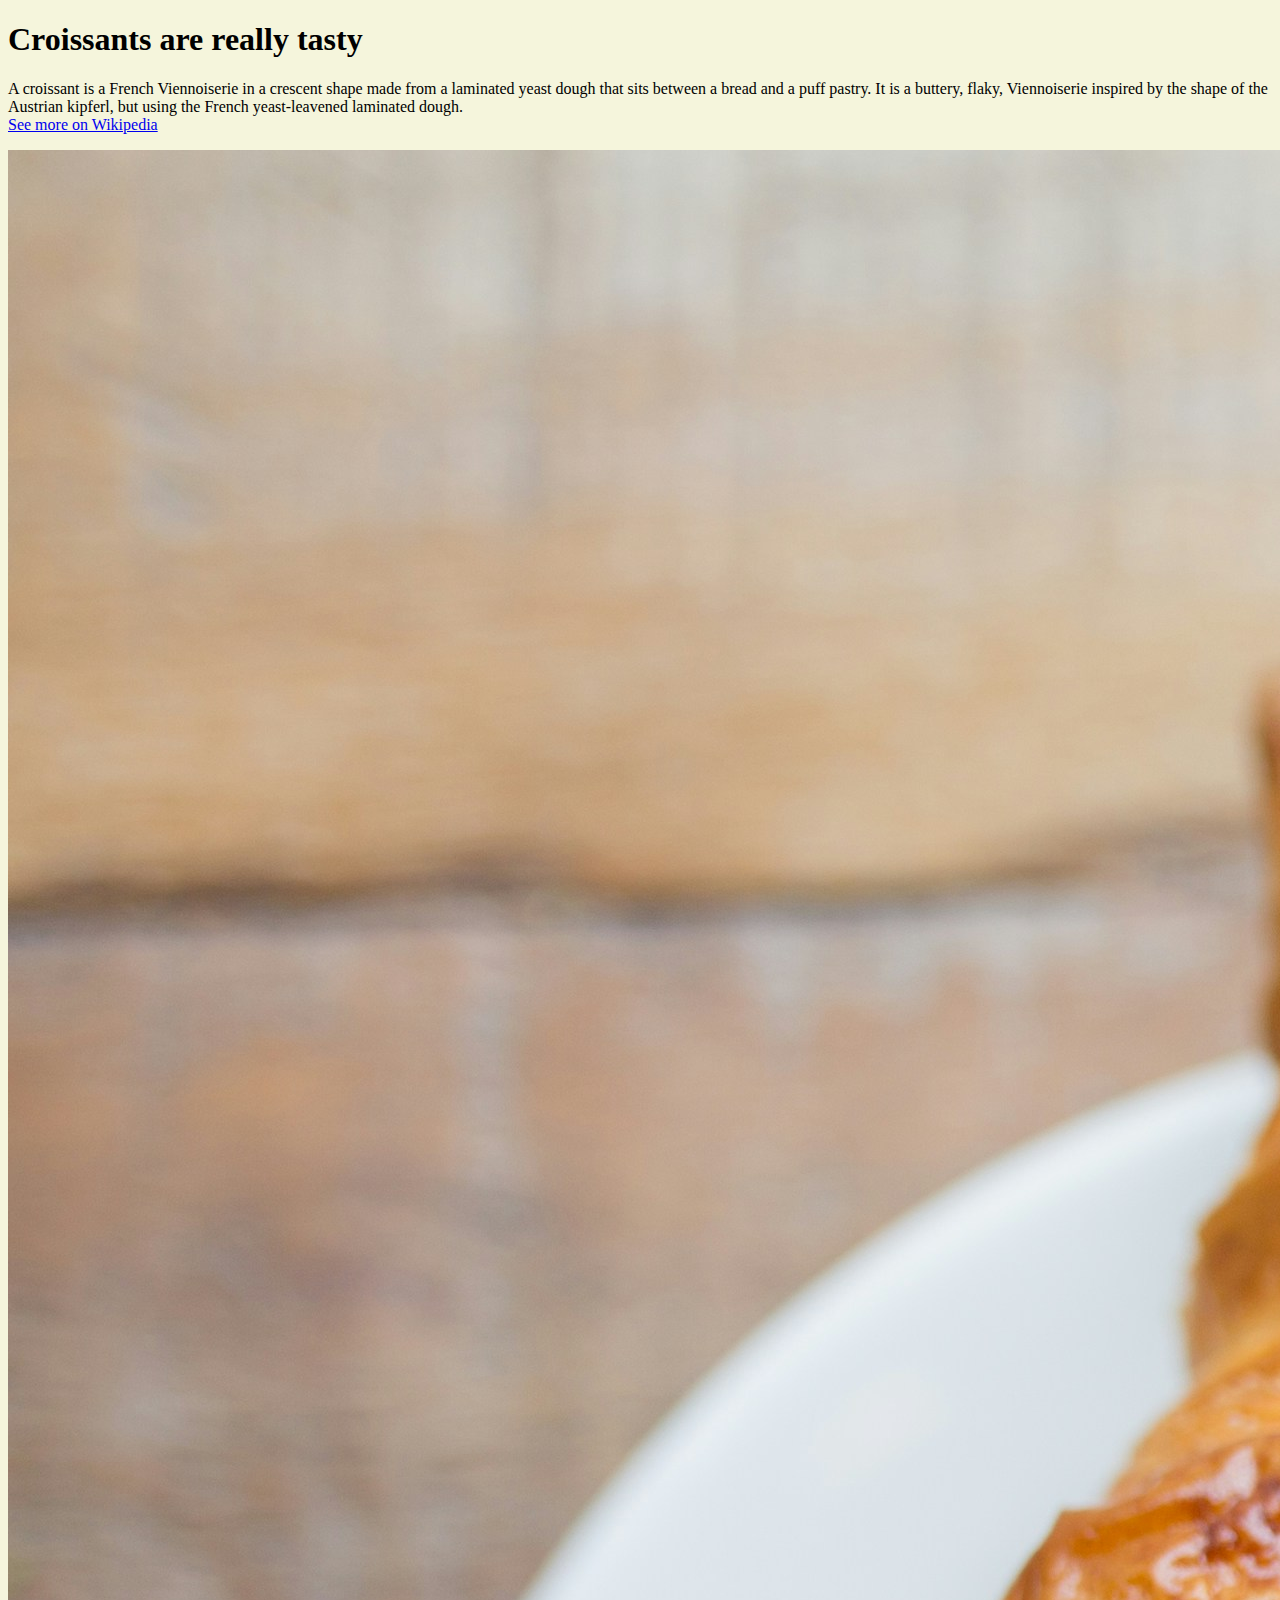
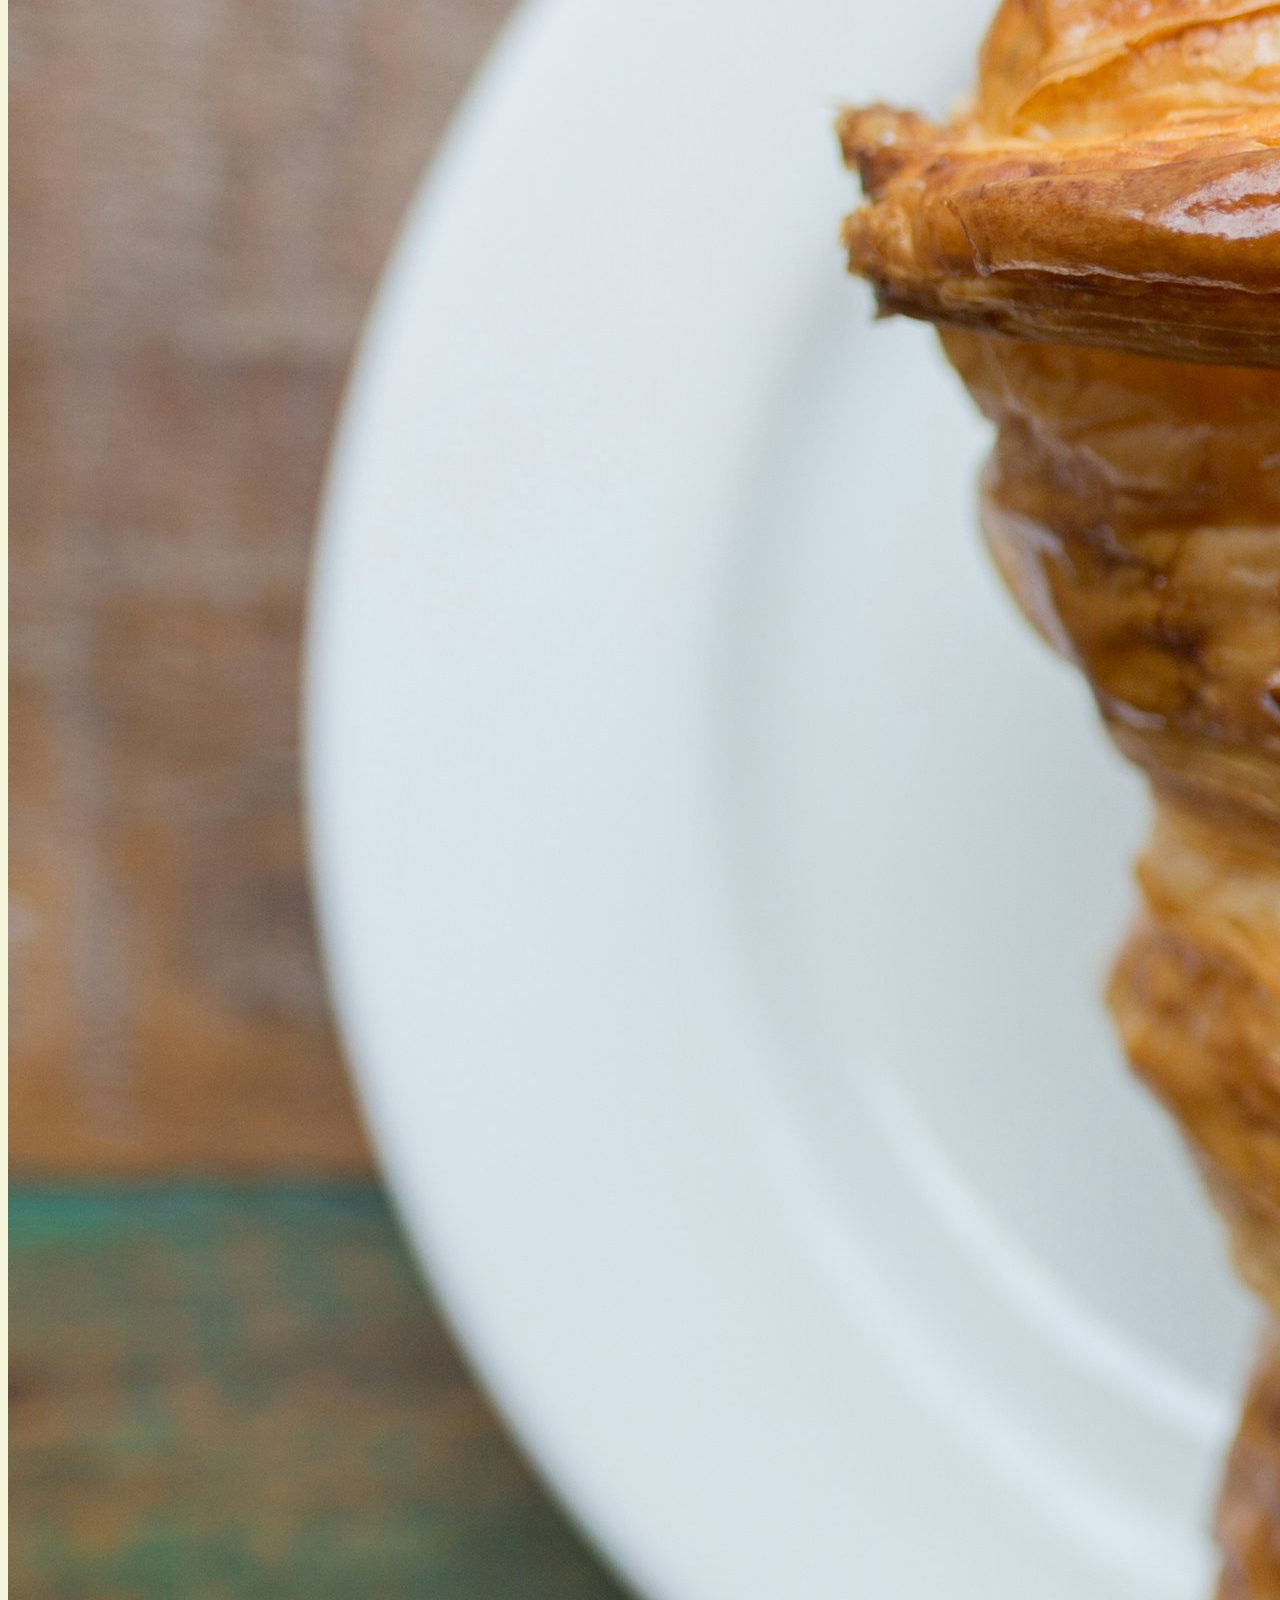
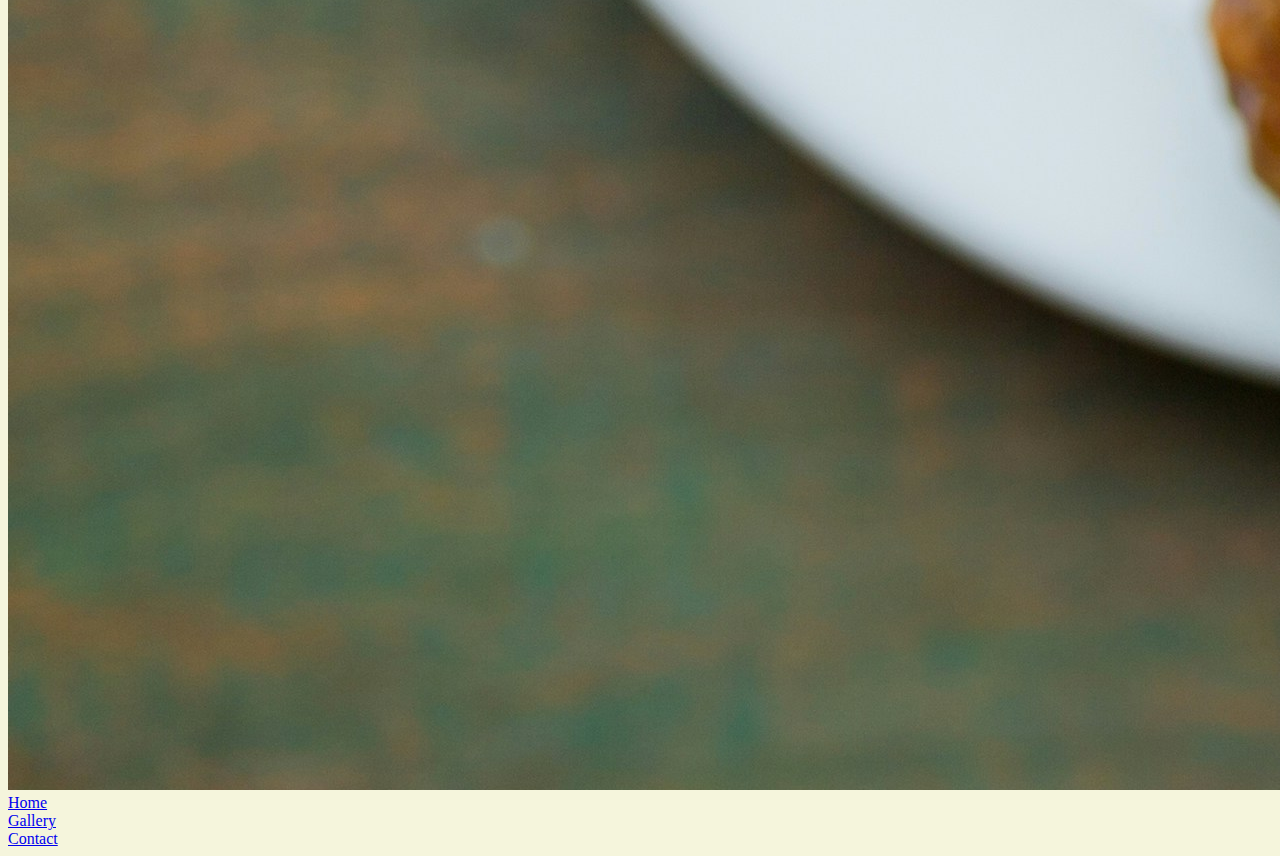
<file: index.html>
<!DOCTYPE html>
<html lang="en">
  <head>
    <meta charset="UTF-8" />
    <meta name="viewport" content="width=device-width, initial-scale=1.0" />
    <meta
      name="description"
      content="Learn all about the delicious pastry, the croissant."
    />
    <link
      href="https://cdn.jsdelivr.net/npm/bootstrap@5.3.7/dist/css/bootstrap.min.css"
      rel="stylesheet"
      integrity="sha384-LN+7fdVzj6u52u30Kp6M/trliBMCMKTyK833zpbD+pXdCLuTusPj697FH4R/5mcr"
      crossorigin="anonymous"
    />
    <link rel="stylesheet" href="/styles/style.css" />
    <title>Croissants: The Best Pastry - Croissant.com</title>
  </head>
  <body>
    <h1 class="text-center">Croissants are really tasty</h1>
    <p>
      A croissant is a French <span class="fst-italic">Viennoiserie</span> in a
      crescent shape made from a laminated yeast dough that sits between a bread
      and a puff pastry. It is a buttery, flaky,
      <span class="fst-italic">Viennoiserie</span> inspired by the shape of the
      Austrian <span class="fst-italic">kipferl</span>, but using the French
      yeast-leavened laminated dough.
      <br />
      <a href="https://en.wikipedia.org/wiki/Croissant"
        >See more on Wikipedia</a
      >
    </p>
    <img
      src="/images/croissant-on-plate.jpg"
      alt="A croissant on a plate."
      class="main-image"
    />
    <footer class="container d-flex justify-content-center">
      <div>
        <a href="/" class="btn btn-primary p-2 m-3" title="Go to the Homepage"
          >Home</a
        >
      </div>
      <div>
        <a
          href="/photo.html"
          class="btn btn-primary p-2 m-3"
          title="Go to our image gallery"
          >Gallery</a
        >
      </div>
      <div>
        <a
          href="/contact.html"
          class="btn btn-primary p-2 m-3"
          title="Learn how to get in contact"
          >Contact</a
        >
      </div>
    </footer>
  </body>
</html>
</file>
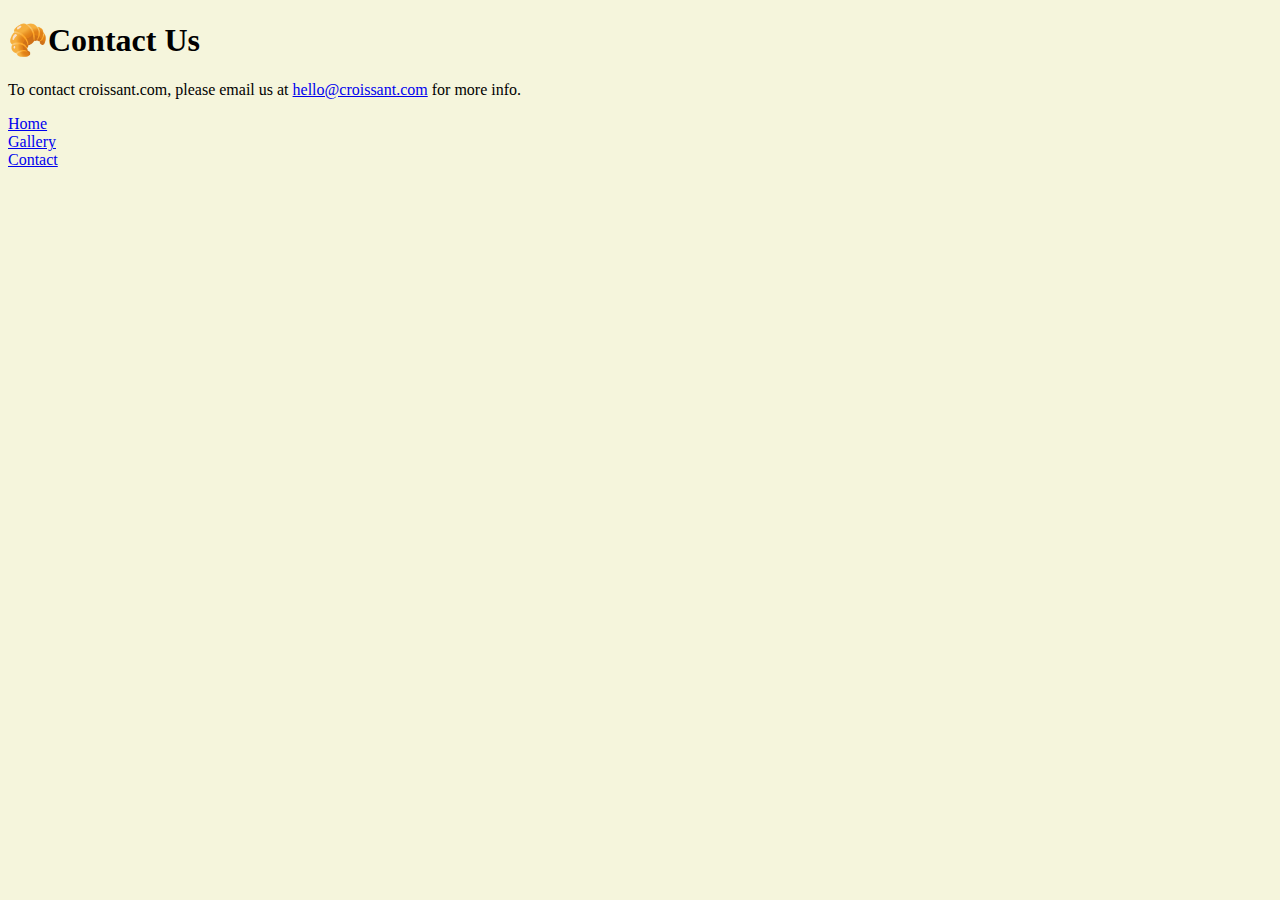
<file: contact.html>
<!DOCTYPE html>
<html lang="en">
  <head>
    <meta charset="UTF-8" />
    <meta name="viewport" content="width=device-width, initial-scale=1.0" />
    <link
      href="https://cdn.jsdelivr.net/npm/bootstrap@5.3.7/dist/css/bootstrap.min.css"
      rel="stylesheet"
      integrity="sha384-LN+7fdVzj6u52u30Kp6M/trliBMCMKTyK833zpbD+pXdCLuTusPj697FH4R/5mcr"
      crossorigin="anonymous"
    />
    <link rel="stylesheet" href="/styles/style.css" />
    <title>Contact us - croissant.com</title>
  </head>
  <body>
    <h1 class="text-center">🥐Contact Us</h1>
    <p>
      To contact croissant.com, please email us at
      <a href="mailto:hello@croissant.com">hello@croissant.com</a> for more
      info.
    </p>
    <footer class="container d-flex justify-content-center">
      <div>
        <a href="/" class="btn btn-primary p-2 m-3" title="Go to the Homepage"
          >Home</a
        >
      </div>
      <div>
        <a
          href="/photo.html"
          class="btn btn-primary p-2 m-3"
          title="Go to our image gallery"
          >Gallery</a
        >
      </div>
      <div>
        <a
          href="/contact.html"
          class="btn btn-primary p-2 m-3"
          title="Learn how to get in contact"
          >Contact</a
        >
      </div>
    </footer>
  </body>
</html>
</file>
<file: styles/style.css>
body {
  background-color: beige;
}
</file>
